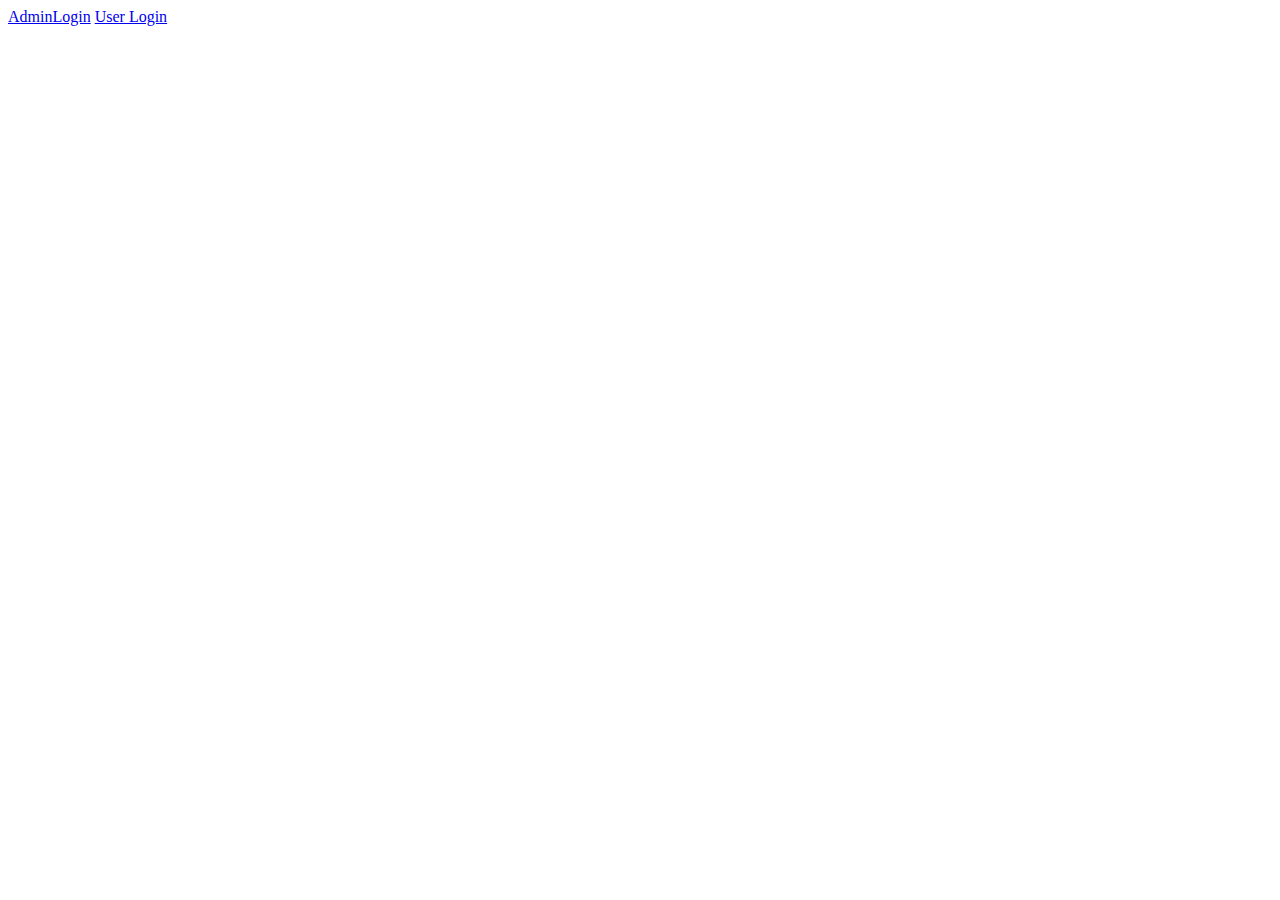
<file: src/main/webapp/index.html>
<!DOCTYPE html>
<html>
<head>
<meta charset="ISO-8859-1">
<title>Insert title here</title>
</head>
<body>
	
	<a href="AdminLogin.html">AdminLogin</a>
	
	<a href="UserLogin.html">User Login</a>
	
</body>
</html>
</file>
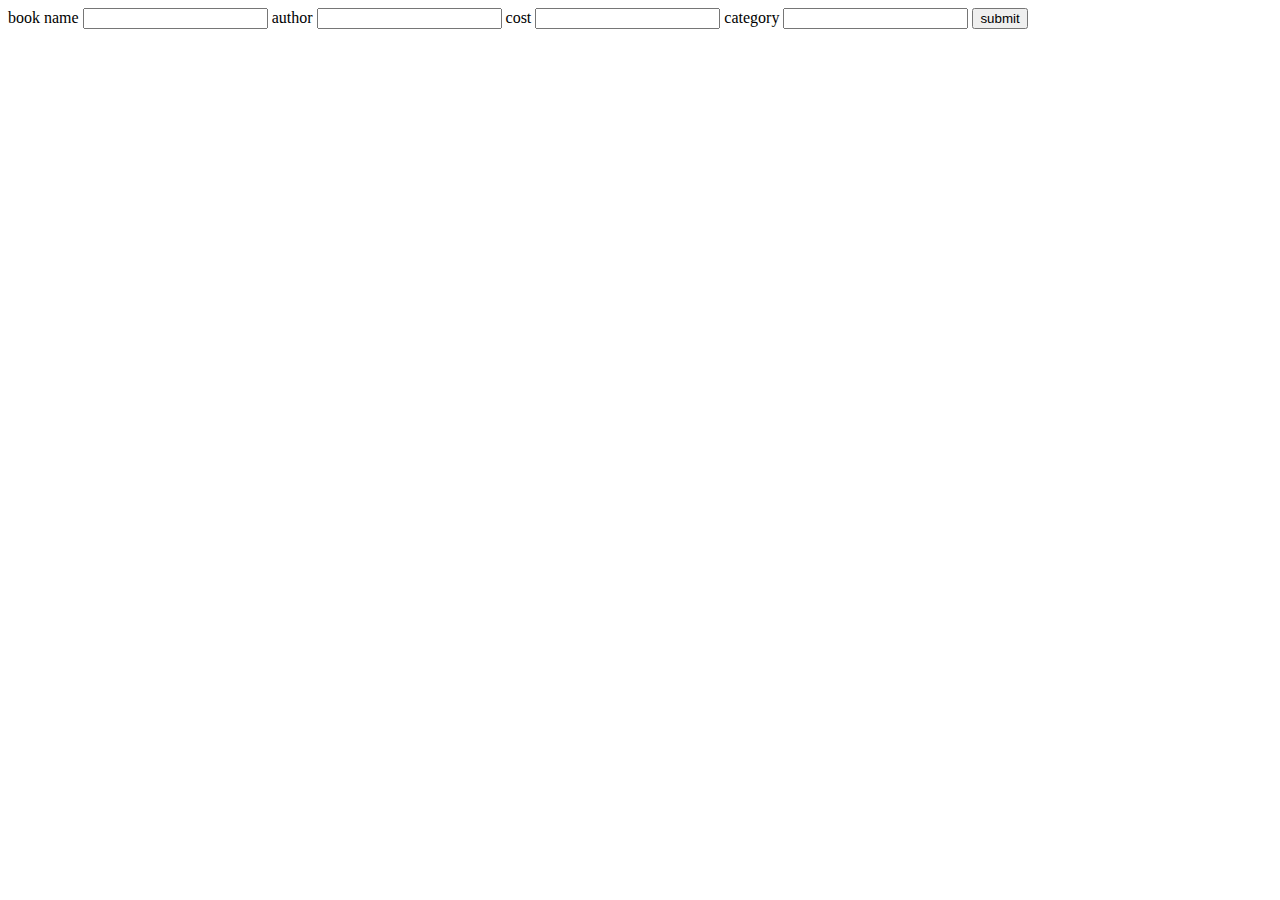
<file: src/main/webapp/AddNewBook.html>
<!DOCTYPE html>
<html>

<head>
	<meta charset="ISO-8859-1">
	<title>Insert title here</title>
</head>

<body>

	<form action="addBook">
		<label>book name</label>
		<input type="text" name="bname">
		<label>author</label>
		<input type="text" name="author">
		<label>cost</label>
		<input type="text" name="cost">
		<label>category</label>
		<input type="text" name="category">
		<input type="submit" value="submit">
	</form>
</body>

</html>
</file>
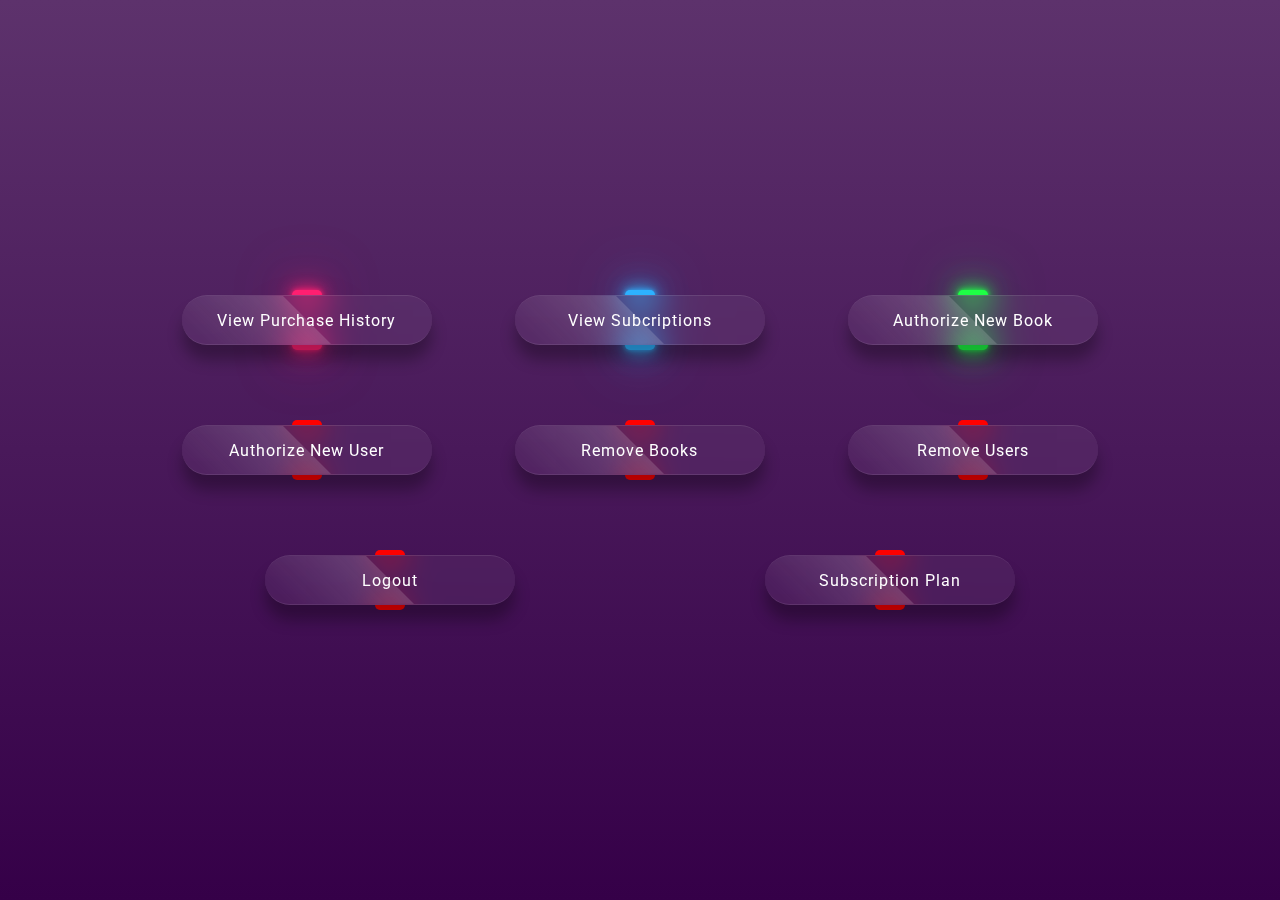
<file: src/main/webapp/admin.html>
<!DOCTYPE html>
<html>
<head>
	<meta charset="UTF-8">
	<meta http-equiv="X-UA-Compatible" content="IE=edge">
	<meta name="viewport" content="width=device-width, initial-scale=1.0">
	<title>Glassmorphism button</title>
	<link rel="stylesheet" href="resource/assets/css/style3.css">
</head>

<body>
	<div class="container">
		<div class="btn"><a href="ViewAllPurchasesHistory.jsp">View Purchase History</a></div>
		<div class="btn"><a href="ViewAllSubscriptions.jsp" >View Subcriptions</a></div>
		<div class="btn"><a href="AuthorizeNewBooks.jsp" >Authorize New Book</a></div>
		<div class="btn"><a href="AuthorizeNewUsers.jsp" >Authorize New User</a></div>
				
		<div class="btn"><a href="RemoveBooks.jsp" >Remove Books</a>
		</div><div class="btn"><a href="RemoveUsers.jsp" >Remove Users</a></div>
		
		<div class="btn"><a href="LogOut.jsp">Logout </a></div>
		<div class="btn"><a href="Subscription.jsp">Subscription Plan </a></div>

	</div>		
</body>

</html>
</file>
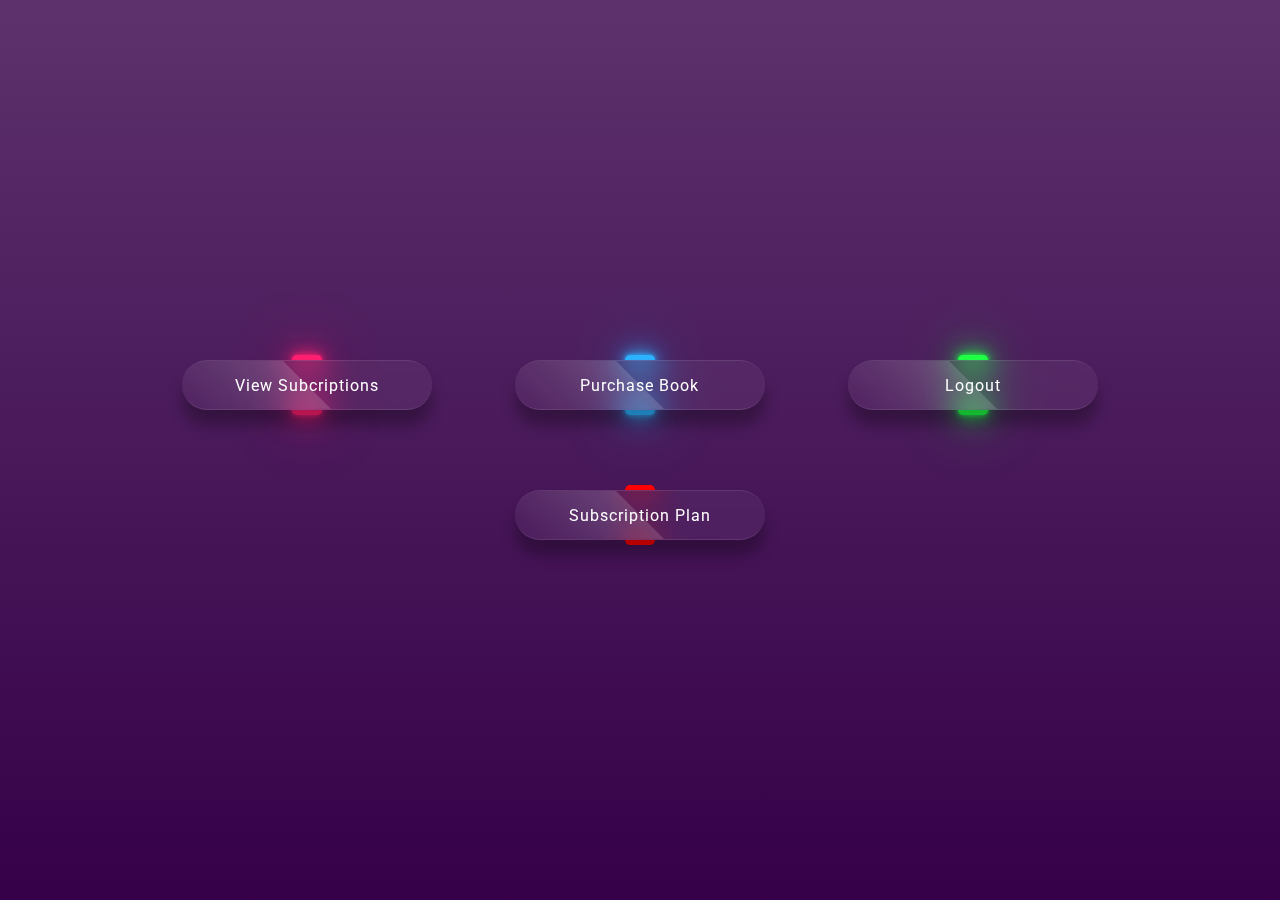
<file: src/main/webapp/user.html>
<!DOCTYPE html>
<html>
<head>
	<meta charset="UTF-8">
	<meta http-equiv="X-UA-Compatible" content="IE=edge">
	<meta name="viewport" content="width=device-width, initial-scale=1.0">
	<title>Glassmorphism button</title>
	<link rel="stylesheet" href="resource/assets/css/style3.css">
</head>

<body>
	<div class="container">
		
		<div class="btn"><a href="ViewAllSubscriptions.jsp" >View Subcriptions</a></div>
		
		
		<div class="btn"><a href="PurchaseBook.jsp" >Purchase Book</a></div>
		
		<div class="btn"><a href="LogOut.jsp">Logout </a></div>
		<div class="btn"><a href="Subscription.jsp">Subscription Plan </a></div>

	</div>		
</body>

</html>
</file>
<file: src/main/webapp/resource/assets/css/style3.css>
@import url("https://fonts.googleapis.com/css2?family=Poppins:wght@400;500;600;700;800;900&family=Roboto:wght@400;500;700&display=swap");

* {
	margin: 0;
	padding: 0;
	box-sizing: border-box;
	font-family: "Roboto", sans-serif;
}
body {
	position: relative;
	display: flex;
	justify-content: center;
	align-items: center;
	min-height: 100vh;
	background: linear-gradient(to bottom, #5d326c, #350048); 
}
.container {
	width: 1000px;
	display: flex;
	flex-wrap: wrap;
	justify-content: space-around;
}
.container .btn {
	position: relative;
	top: 0;
	left: 0;
	width: 250px;
	height: 50px;
	margin: 40px;
	
	display: flex;
	justify-content: center;
	align-items: center;
}
.container .btn a {
	position: absolute;
	top: 0;
	left: 0;
	width: 100%;
	height: 100%;
	display: flex;
	justify-content: center;
	align-items: center;
	background: rgba(255, 255, 255, 0.05);
	box-shadow: 0 15px 15px rgba(0, 0, 0, 0.3);
	border-bottom: 1px solid rgba(255, 255, 255, 0.1);
	border-top: 1px solid rgba(255, 255, 255, 0.1);
	border-radius: 30px;
	padding: 10px;
	letter-spacing: 1px;
	text-decoration: none;
	overflow: hidden;
	color: #fff;
	font-weight: 400px;
	z-index: 1;
	transition: 0.5s;
	backdrop-filter: blur(15px);
}
.container .btn:hover a {
	letter-spacing: 3px;
}
.container .btn a::before {
	content: "";
	position: absolute;
	top: 0;
	left: 0;
	width: 50%;
	height: 100%;
	background: linear-gradient(to left, rgba(255, 255, 255, 0.15), transparent);
	transform: skewX(45deg) translate(0);
	transition: 0.5s;
	filter: blur(0px);
}
.container .btn:hover a::before {
	transform: skewX(45deg) translate(200px);
}
.container .btn::before {
	content: "";
	position: absolute;
	left: 50%;
	transform: translatex(-50%);
	bottom: -5px;
	width: 30px;
	height: 10px;
	background: #f00;
	border-radius: 10px;
	transition: 0.5s;
	transition-delay: 0.5;
}
.container .btn:hover::before {
	bottom: 0;
	height: 50%;
	width: 80%;
	border-radius: 30px;
}

.container .btn::after {
	content: "";
	position: absolute;
	left: 50%;
	transform: translatex(-50%);
	top: -5px;
	width: 30px;
	height: 10px;
	background: #f00;
	border-radius: 10px;
	transition: 0.5s;
	transition-delay: 0.5;
}
.container .btn:hover::after  {
	top: 0;
	height: 50%;
	width: 80%;
	border-radius: 30px;
}
.container .btn:nth-child(1)::before,
.container .btn:nth-child(1)::after {
	background: #ff1f71;
	box-shadow: 0 0 5px #ff1f71, 0 0 15px #ff1f71, 0 0 30px #ff1f71,
		0 0 60px #ff1f71;
}
.container .btn:nth-child(2)::before, /* 2*/
.container .btn:nth-child(2)::after {
	background: #2db2ff;
	box-shadow: 0 0 5px #2db2ff, 0 0 15px #2db2ff, 0 0 30px #2db2ff,
		0 0 60px #2db2ff;
}
.container .btn:nth-child(3)::before, /* 3*/
.container .btn:nth-child(3)::after {
	background: #1eff45;
	box-shadow: 0 0 5px #1eff45, 0 0 15px #1eff45, 0 0 30px #1eff45,
		0 0 60px #1eff45;
}
</file>
